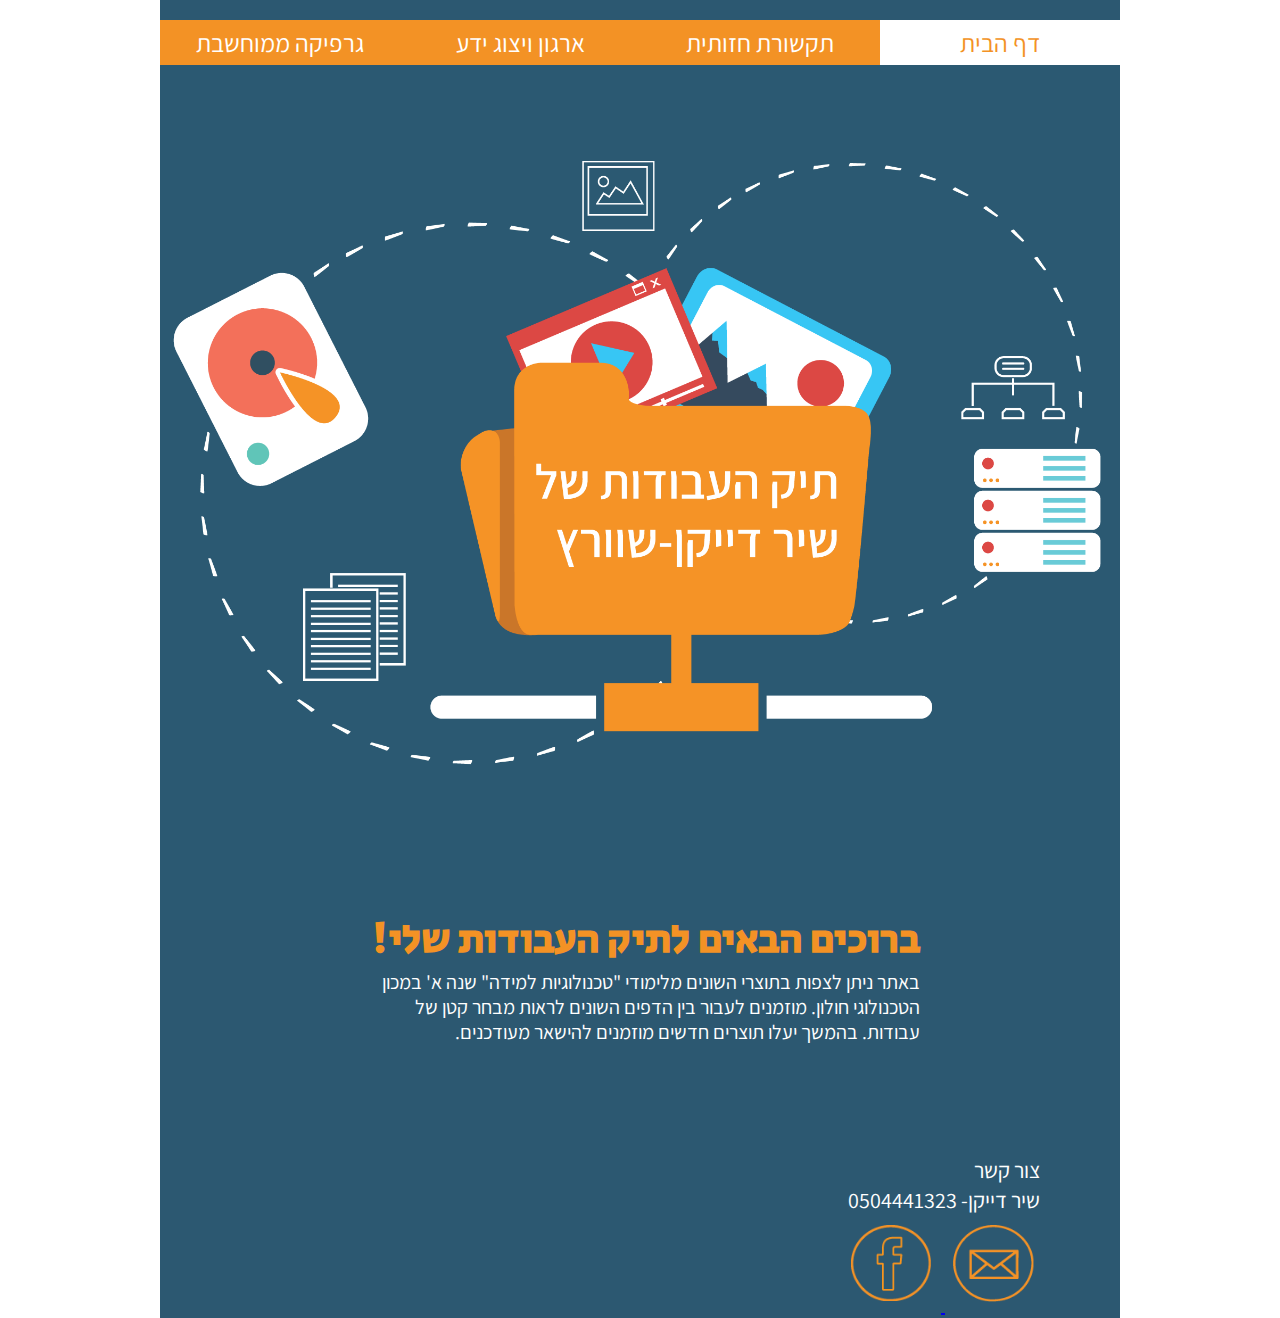
<file: MID/index.html>
﻿<!doctype html>
<html lang="">
<head>
    <meta charset="utf-8" />
    <title>-דף הבית תיק עבודות- שיר דייקן</title>
    <meta name="description" content="תיק העבודות של שיר דייקן, סטודנטית לטכנולוגיות למידה במכון הטכנולוגי חולון. עבודות ותוצרים מתוך שנה א''" />
    <meta name="keywords" content="תיק עבודות, המכון הטכנולוגי,שיר דייקן,סטודנטית, טכנולוגיות למידה, תוצרים, עבודות,תקשורת חזותית, ייצוג ידע" />
    <meta name="author" content="שיר דייקן" />
    <meta name="viewport" content="width=device-width, initial-scale=1.0, user-scalable=yes">

    <!-- CSS -->
    <link href="styles/reset.css" rel="stylesheet" />
    <link href="styles/myStyle.css" rel="stylesheet" />


    <!-- Scripts -->
    <script src="jScripts/jquery-1.12.0.min.js"></script>
    <link href="https://fonts.googleapis.com/css?family=Assistant" rel="stylesheet">
    <link href="https://fonts.googleapis.com/css?family=Secular+One|Suez+One" rel="stylesheet">

</head>
<body>
    <div id="container">
        <article>
        <nav>
            <ul>
                <li> <a class="stay" href=index.html> דף הבית </a> </li>
                <li> <a href="index - tekshoret.html"> תקשורת חזותית </a> </li>
                <li> <a href="index - yeda.html"> ארגון ויצוג ידע </a> </li>
                <li> <a href="index - grafic.html"> גרפיקה ממוחשבת </a> </li>
            </ul>
        </nav>
            
        <div class="pic">

        </div>
            <section>
                <h1>
                    ברוכים הבאים לתיק העבודות שלי!
                </h1>
                <p class="first">
                    באתר ניתן לצפות בתוצרי השונים מלימודי "טכנולוגיות למידה" שנה א'  במכון הטכנולוגי חולון. מוזמנים לעבור בין הדפים השונים לראות מבחר קטן של עבודות.
                    בהמשך יעלו תוצרים חדשים מוזמנים להישאר מעודכנים.

                </p>
            </section>
        <div class="kesher">
            צור קשר<br>
            שיר דייקן-
            0504441323
            <br />
       
            <a href="mailto:shirday8@gmail.com">

                <img class="mail" src="styles/imag/Untitled-3-01.png" />
                    </a>
            <a href="https://www.facebook.com/shir.dykan.5"target="_blank">

                <img class="face" src="styles/imag/f2-01.png" /> 
            </a>
        </div>
</article>
    </div>
</body>
</html>
</file>
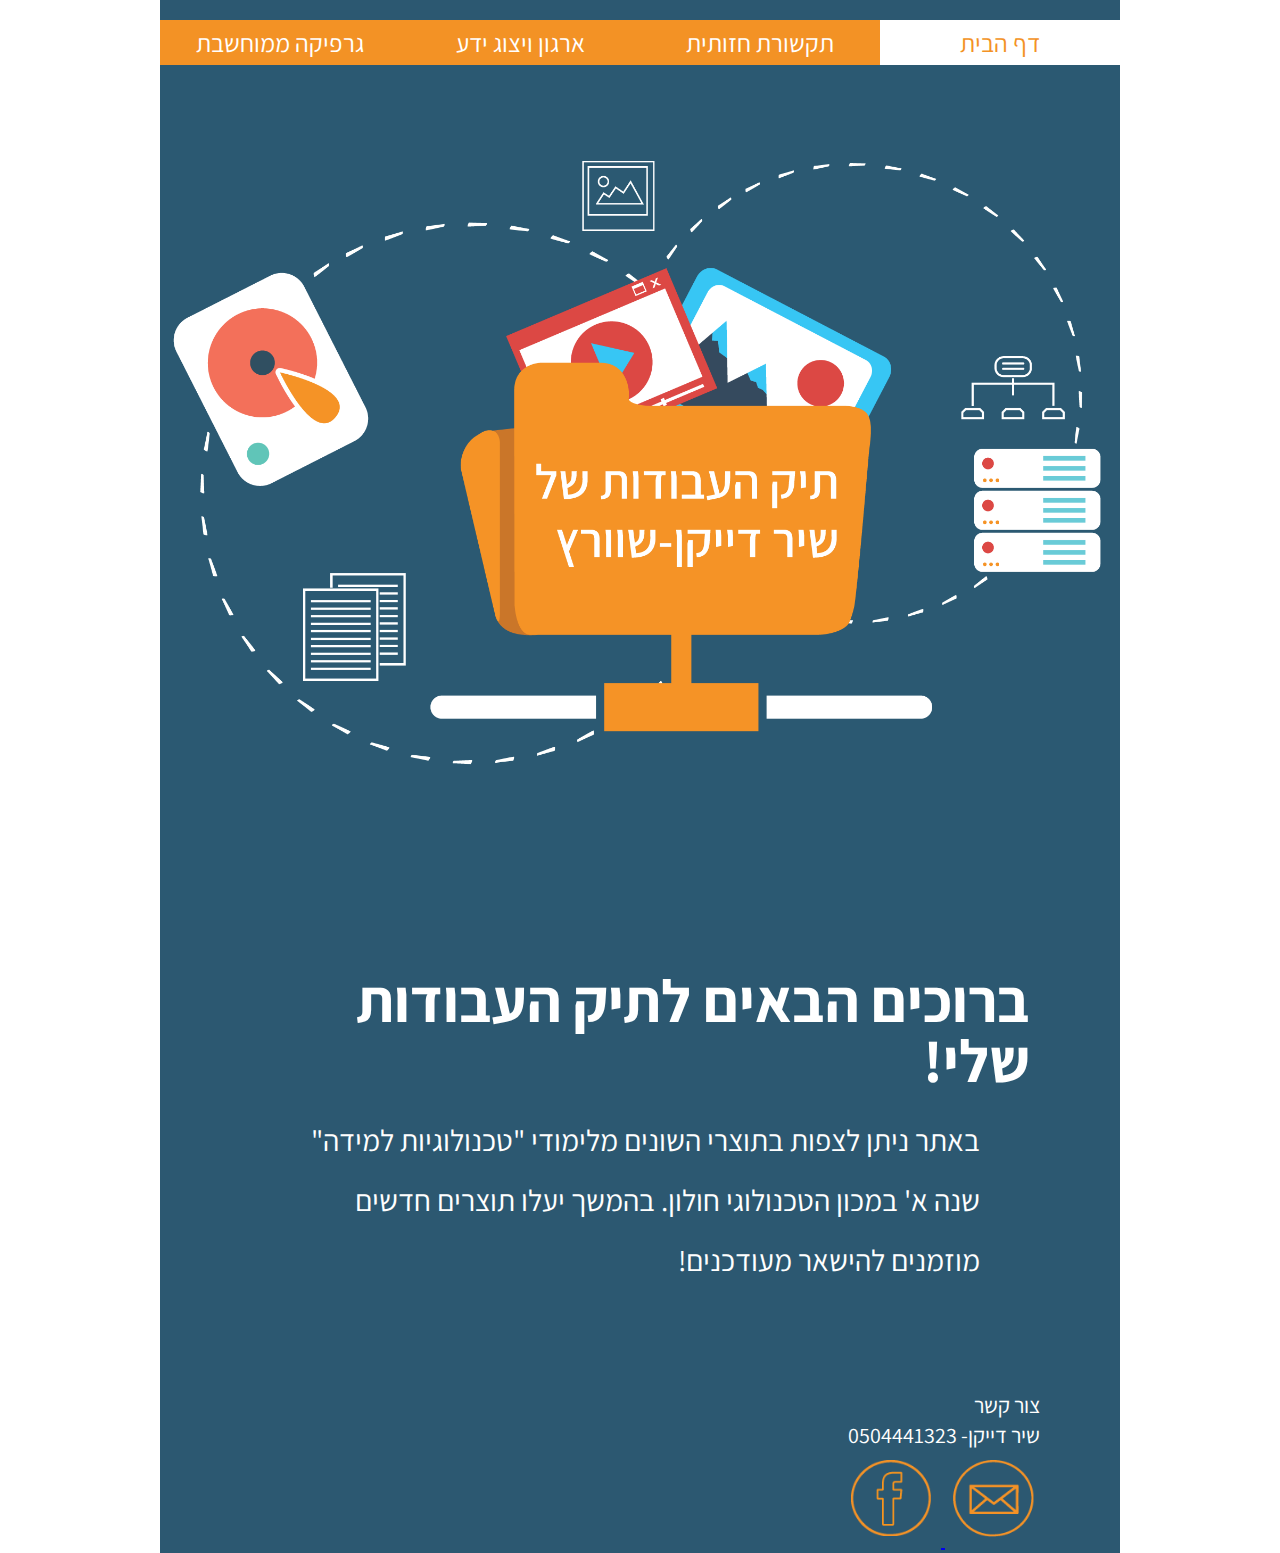
<file: פרויקט אמצע/index.html>
﻿<!doctype html>
<html lang="">
<head>
    <meta charset="utf-8" />
    <title>-דף הבית תיק עבודות- שיר דייקן</title>
    <meta name="description" content="תיק העבודות של שיר דייקן, סטודנטית לטכנולוגיות למידה במכון הטכנולוגי חולון. עבודות ותוצרים מתוך שנה א''" />
    <meta name="keywords" content="תיק עבודות, המכון הטכנולוגי,שיר דייקן,סטודנטית, טכנולוגיות למידה, תוצרים, עבודות,תקשורת חזותית, ייצוג ידע" />
    <meta name="author" content="שיר דייקן" />
    <meta name="viewport" content="width=device-width, initial-scale=1.0, user-scalable=yes">

    <!-- CSS -->
    <link href="styles/reset.css" rel="stylesheet" />
    <link href="styles/myStyle.css" rel="stylesheet" />


    <!-- Scripts -->
    <script src="jScripts/jquery-1.12.0.min.js"></script>
    <link href="https://fonts.googleapis.com/css?family=Assistant" rel="stylesheet">

</head>
<body>
    <div id="container">
        <nav>
            <ul>
                <li> <a class="stay" href=index.html> דף הבית </a> </li>
                <li> <a href="index - tekshoret.html"> תקשורת חזותית </a> </li>
                <li> <a href="index - yeda.html"> ארגון ויצוג ידע </a> </li>
                <li> <a href="index - grafic.html"> גרפיקה ממוחשבת </a> </li>
            </ul>
        </nav>
        <p class="pic">

        </p>
        
            <h1>
                ברוכים הבאים לתיק העבודות שלי!
            </h1>
        <p class="first">
            באתר ניתן לצפות בתוצרי השונים מלימודי "טכנולוגיות למידה" שנה א'  במכון הטכנולוגי חולון.
            בהמשך יעלו תוצרים חדשים מוזמנים להישאר מעודכנים!

        </p>
        <div class="kesher">
            צור קשר<br>
            שיר דייקן-
            0504441323
            <br />
       
            <a href="mailto:shirday8@gmail.com">

                <img class="mail" src="styles/imag/Untitled-3-01.png" />
                    </a>
            <a href="https://www.facebook.com/shir.dykan.5"target="_blank">

                <img class="face" src="styles/imag/f2-01.png" /> 
            </a>
        </div>

    </div>
</body>
</html>
</file>
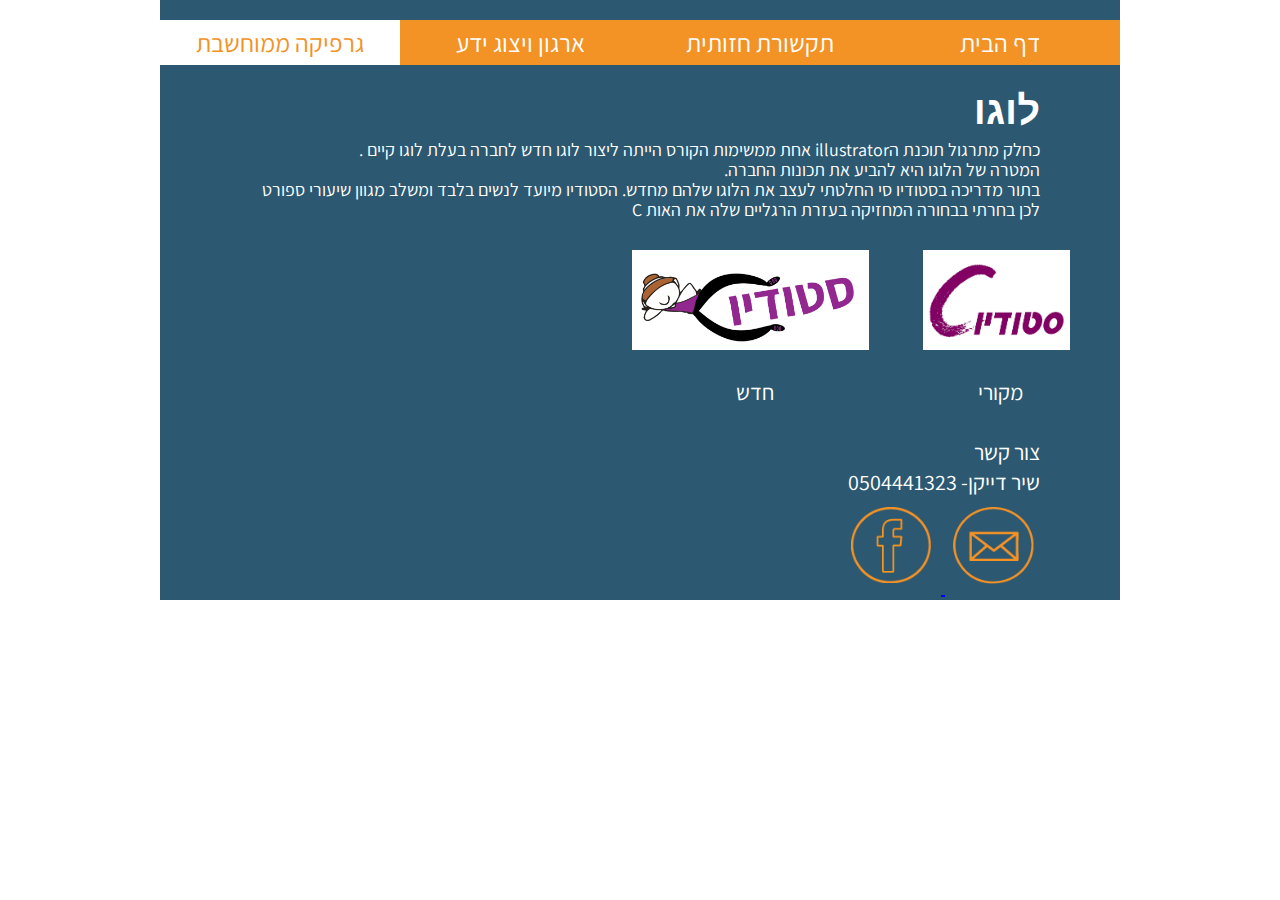
<file: MID/index - grafic.html>
﻿<!doctype html>
<html lang="">
<head>
    <meta charset="utf-8" />
    <title>-גרפיקה ממוחשבת תיק עבודות- שיר דייקן</title>
    <meta name="description" content="תיק העבודות של שיר דייקן, עמוד התוצרים של גרפיקה ממוחשבת-פרויקט סיום''" />
    <meta name="keywords" content="לוגו,סטודיו סי,פוסטר,חברה,תכונות,מקורי,חדש,סטייל,גרפיקה ממוחשבת,שיר דייקן" />
    <meta name="author" content="שיר דייקן" />
    <meta name="viewport" content="width=device-width, initial-scale=1.0, user-scalable=yes">

    <!-- CSS -->
    <link href="styles/reset.css" rel="stylesheet" />
    <link href="styles/myStyle.css" rel="stylesheet" />


    <!-- Scripts -->
    <script src="jScripts/jquery-1.12.0.min.js"></script>
    <link href="https://fonts.googleapis.com/css?family=Assistant" rel="stylesheet">

</head>
<body>
    <div id="container">
        <article>
            <nav>
                <ul>
                    <li> <a href=index.html> דף הבית </a> </li>
                    <li> <a href="index - tekshoret.html"> תקשורת חזותית </a> </li>
                    <li> <a href="index - yeda.html"> ארגון ויצוג ידע </a> </li>
                    <li> <a class="stay" href="index - grafic.html"> גרפיקה ממוחשבת </a> </li>
                </ul>
            </nav>

            <h2> לוגו</h2>
            <section>
                כחלק מתרגול תוכנת הillustrator אחת ממשימות הקורס הייתה ליצור לוגו חדש לחברה בעלת לוגו קיים .<br />
                המטרה של הלוגו היא להביע את תכונות החברה.<br />
                בתור מדריכה בסטודיו סי החלטתי לעצב את הלוגו שלהם מחדש.
                הסטודיו מיועד לנשים בלבד ומשלב מגוון שיעורי ספורט לכן בחרתי בבחורה המחזיקה בעזרת הרגליים שלה את האות C
            </section>
            <div id="logo">

                <img class="old" src="styles/imag/studioC_logo1.jpg" />


                <a href="styles/imag/LOGO C.png" target="_blank">
                    <img class="c" src="styles/imag/LOGO C.png" />
                </a>
                <p class="logo">
                    מקורי
                    חדש
                </p>

            </div>





            <p class="kesher">
                צור קשר<br>
                שיר דייקן-
                0504441323
                <br />

                <a href="mailto:shirday8@gmail.com">

                    <img class="mail" src="styles/imag/Untitled-3-01.png" />
                </a>
                <a href="https://www.facebook.com/shir.dykan.5">

                    <img class="face" src="styles/imag/f2-01.png" />
                </a>
            </p>
        </article>
    </div>
</body>
</html>
</file>
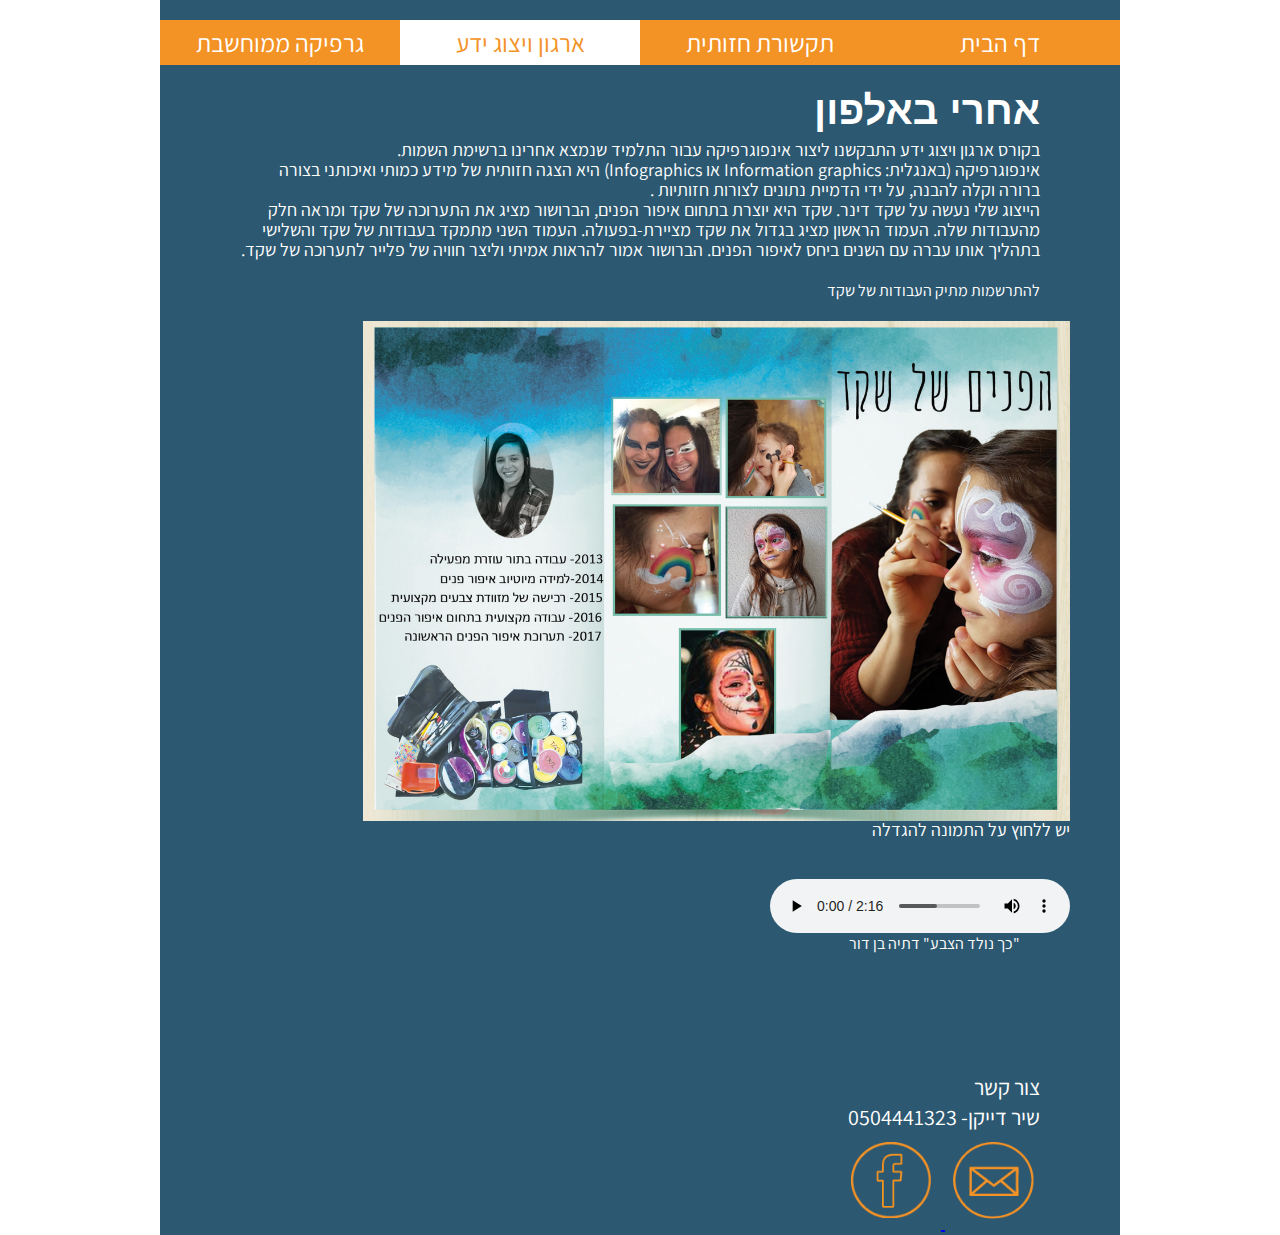
<file: MID/index - yeda.html>
﻿<!doctype html>
<html lang="">
<head>
    <meta charset="utf-8" />
    <title>-ייצוג וארגון ידע תיק עבודות- שיר דייקן</title>
    <meta name="description" content="תיק העבודות של שיר דייקן, סטודנטית לטכנולוגיות למידה במכון הטכנולוגי חולון. עבודות ותוצרים מתוך שנה א''" />
    <meta name="keywords" content="תיק עבודות, שקד, אינפוגרפיקה, אחרי באלפון,ייצוג, ארגון,איפור פנים,יוצרת,פלייר, ברושור" />
    <meta name="author" content="שיר דייקן" />
    <meta name="viewport" content="width=device-width, initial-scale=1.0, user-scalable=yes">

    <!-- CSS -->
    <link href="styles/reset.css" rel="stylesheet" />
    <link href="styles/myStyle.css" rel="stylesheet" />


    <!-- Scripts -->
    <script src="jScripts/jquery-1.12.0.min.js"></script>
    <link href="https://fonts.googleapis.com/css?family=Assistant" rel="stylesheet">

</head>
<body>
    <div id="container">
        <article>
            <nav>
                <ul>
                    <li> <a href=index.html> דף הבית </a> </li>
                    <li> <a href="index - tekshoret.html"> תקשורת חזותית </a> </li>
                    <li> <a class="stay" href="index - yeda.html"> ארגון ויצוג ידע </a> </li>
                    <li> <a href="index - grafic.html"> גרפיקה ממוחשבת </a> </li>
                </ul>
            </nav>
            <h2> אחרי באלפון</h2>
            <section>
                בקורס ארגון ויצוג ידע התבקשנו ליצור אינפוגרפיקה עבור התלמיד שנמצא אחרינו ברשימת השמות.<br />
                אינפוגרפיקה (באנגלית: Information graphics או Infographics) היא הצגה חזותית של מידע כמותי ואיכותני בצורה ברורה וקלה להבנה, על ידי הדמיית נתונים לצורות חזותיות .<br />
                הייצוג שלי נעשה על שקד דינר.
                שקד היא יוצרת בתחום איפור הפנים,
                הברושור מציג את התערוכה של שקד ומראה חלק מהעבודות שלה. העמוד הראשון מציג בגדול את שקד מציירת-בפעולה.
                העמוד השני מתמקד בעבודות של שקד והשלישי בתהליך אותו עברה עם השנים ביחס לאיפור הפנים.
                הברושור אמור להראות אמיתי וליצר חוויה של פלייר לתערוכה של שקד.
                <aside class="tik">
                    <a href="https://shaked-dinar.github.io/WebDevelopmentCourse6/tamplate_midProject/index.html" target="_blank"> להתרשמות מתיק העבודות של שקד</a>
                </aside>

            </section>

            <div class="shaked1">
                <a href="styles/imag/shaked.jpg" target="_blank">
                    <img class="shaked" src="styles/imag/shaked.jpg" />
                </a>
                יש ללחוץ על התמונה להגדלה
            </div>

            <div class="audio">
                <audio controls="controls">
                    <source src="audio/colors.mp3" type="audio/mpeg" />
                </audio>
                <p class="big">
                    "כך נולד הצבע"
                    דתיה בן דור
                </p>
            </div>

            <div class="kesher">
                צור קשר<br>
                שיר דייקן-
                0504441323
                <br />

                <a href="mailto:shirday8@gmail.com">

                    <img class="mail" src="styles/imag/Untitled-3-01.png" />
                </a>
                <a href="https://www.facebook.com/shir.dykan.5">

                    <img class="face" src="styles/imag/f2-01.png" />
                </a>
            </div>
        </article>
    </div>
</body>
</html>
</file>
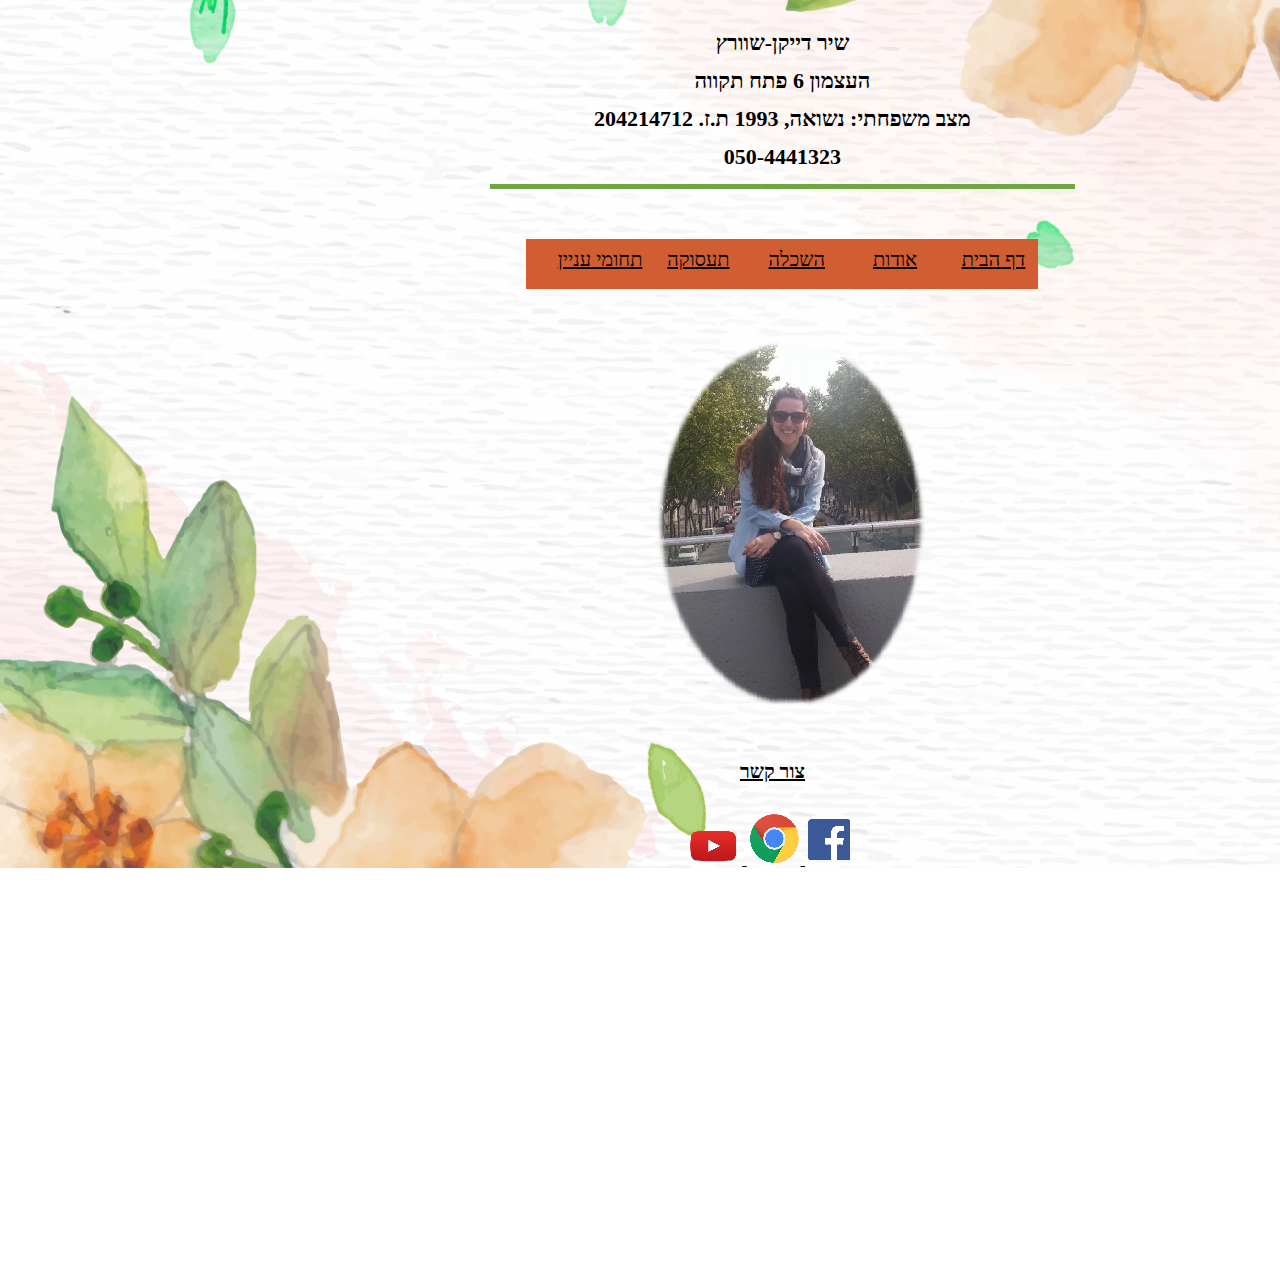
<file: profile/index1.html>
﻿<!doctype html>
<html lang="">
<head>
    <meta charset="utf-8" />
    <title>פרופיל שיר דייקן</title>
    <meta name="description" content="" />
    <meta name="keywords" content="" />
    <meta name="author" content="" />
    <meta name="viewport" content="width=device-width, initial-scale=1.0, user-scalable=yes">

    <!-- CSS -->
    <link href="styles/reset.css" rel="stylesheet" />
    <link href="styles/myStyle.css" rel="stylesheet" />


    <!-- Scripts -->
    <script src="jScripts/jquery-1.12.0.min.js"></script>

</head>
<body>
    <div id="mydiv">
        <div id="bac">
            <div id="container">


                <header>
                    <br />
                    <br />
                    <h1>שיר דייקן-שוורץ</h1><br />
                    <h1> העצמון 6 פתח תקווה</h1><br />
                    <h1> מצב משפחתי: נשואה, 1993 ת.ז. 204214712</h1><br />
                    <h1> 050-4441323</h1><br />
                </header>
                <h4></h4>
              
                    <nav>
                        <ul>
                            <li> <a href="index1.html"> דף הבית </a> </li>
                            <li> <a href="אודות.html"> אודות </a> </li>
                            <li> <a href="השכלה.html"> השכלה </a> </li>
                            <li> <a href="תעסוקה.html"> תעסוקה </a> </li>
                            <li> <a href="תחומי עניין.html"> תחומי עניין </a> </li>
                        </ul>
                    </nav>
                    <section />
                <div id="propic">
                    <img src="pic/propic.png" />
                </div>
                    <h3>
                        צור קשר
                    </h3>
                    <div id="pic">
                        <p2>

                            <a href="https://www.facebook.com/shir.dykan.5?ref=bookmarks">
                                <img id="img1" src="jScripts/fb_icon_325x325.png" />
                            </a>


                            <a href="https://plus.google.com/u/0/116426433875196624988">
                                <img id="img2" src="jScripts/image/Google_Chrome_for_Android-_Android_5.0_Logo.png" />
                            </a>
                            <a href="https://www.youtube.com/channel/UCChAsDYmZk6y4guQtkJJ-Sg">
                                <img id="img3" src="jScripts/image/unnamed.png" />
                            </a>

                        </p2>
                    </div>
                    <section />


</div>
        </div>
    </div>
</body>
</html>
</file>
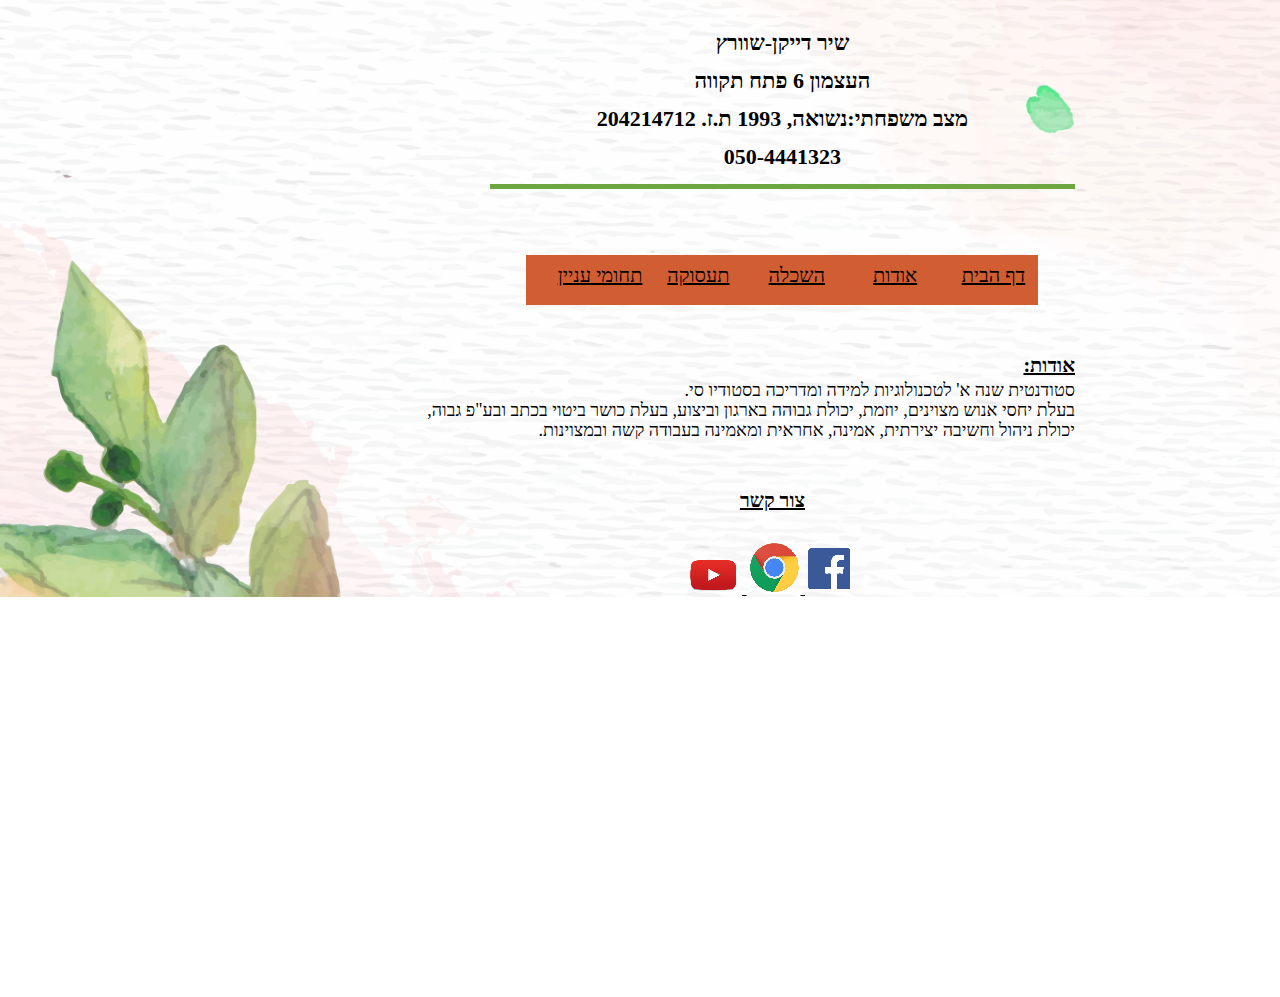
<file: profile/אודות.html>
﻿<!doctype html>
<html lang="">
<head>
    <meta charset="utf-8" />
    <title>אודות</title>
    <meta name="description" content="" />
    <meta name="keywords" content="" />
    <meta name="author" content="" />
    <meta name="viewport" content="width=device-width, initial-scale=1.0, user-scalable=yes">

    <!-- CSS -->
    <link href="styles/reset.css" rel="stylesheet" />
    <link href="styles/myStyle.css" rel="stylesheet" />


    <!-- Scripts -->
    <script src="jScripts/jquery-1.12.0.min.js"></script>

</head>
<body>
    <div id="mydiv">
        <div id="bac">
            <div id="container">


                <header>
                    <br />
                    <br />
                    <h1>שיר דייקן-שוורץ</h1><br />
                    <h1> העצמון 6 פתח תקווה</h1><br />
                    <h1> מצב משפחתי:נשואה, 1993 ת.ז. 204214712</h1><br />
                    <h1> 050-4441323</h1><br />
                </header>
                <h4></h4>
                <section>
                    <br />
                    <nav>
                        <ul>
                            <li> <a href="index1.html"> דף הבית </a> </li>
                            <li> <a href="אודות.html"> אודות </a> </li>
                            <li> <a href="השכלה.html"> השכלה </a> </li>
                            <li> <a href="תעסוקה.html"> תעסוקה </a> </li>
                            <li> <a href="תחומי עניין.html"> תחומי עניין </a> </li>
                        </ul>
                    </nav>
                    <h2>אודות:</h2>

                    <p>
                        סטודנטית שנה א' לטכנולוגיות למידה ומדריכה בסטודיו סי.<br />
                        בעלת יחסי אנוש מצוינים, יוזמת, יכולת גבוהה בארגון וביצוע, בעלת כושר ביטוי בכתב ובע"פ
                        גבוה,<br />
                         יכולת ניהול וחשיבה יצירתית, אמינה, אחראית ומאמינה בעבודה קשה ובמצוינות.
                    </p>
                </section>
               
                                <h3>
                    צור קשר
                </h3>
                <div id="pic">
                <p2>
                  
                    <a href="https://www.facebook.com/shir.dykan.5?ref=bookmarks">
                        <img id="img1" src="jScripts/fb_icon_325x325.png" />
                    </a>


                    <a href="https://plus.google.com/u/0/116426433875196624988">
                        <img id="img2" src="jScripts/image/Google_Chrome_for_Android-_Android_5.0_Logo.png" />
                    </a>
                    <a href="https://www.youtube.com/channel/UCChAsDYmZk6y4guQtkJJ-Sg">
                        <img id="img3" src="jScripts/image/unnamed.png" />
                    </a>
                   
                </p2>
                </div>
                <section />


            </div>
        </div>
    </div>
</body>
</html>
</file>
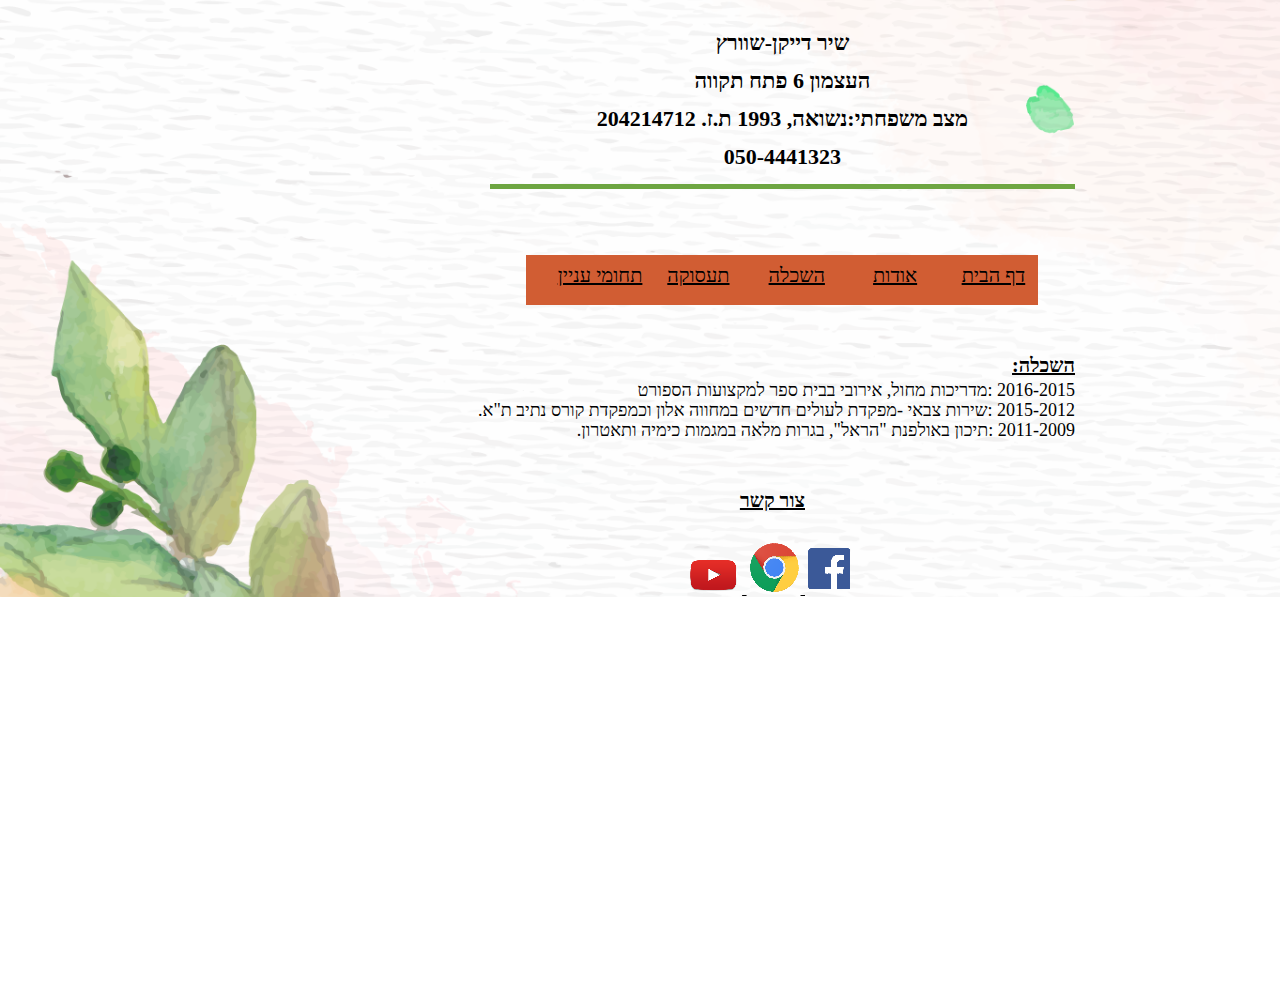
<file: profile/השכלה.html>
﻿<!doctype html>
<html lang="">
<head>
    <meta charset="utf-8" />
    <title>השכלה</title>
    <meta name="description" content="" />
    <meta name="keywords" content="" />
    <meta name="author" content="" />
    <meta name="viewport" content="width=device-width, initial-scale=1.0, user-scalable=yes">

    <!-- CSS -->
    <link href="styles/reset.css" rel="stylesheet" />
    <link href="styles/myStyle.css" rel="stylesheet" />


    <!-- Scripts -->
    <script src="jScripts/jquery-1.12.0.min.js"></script>

</head>
<body>
    <div id="mydiv">
        <div id="bac">
            <div id="container">


                <header>
                    <br />
                    <br />
                    <h1>שיר דייקן-שוורץ</h1><br />
                    <h1> העצמון 6 פתח תקווה</h1><br />
                    <h1> מצב משפחתי:נשואה, 1993 ת.ז. 204214712</h1><br />
                    <h1> 050-4441323</h1><br />
                </header>
                <h4></h4>
                <section>
                    <br />
                    <nav>
                        <ul>
                            <li> <a href="index1.html"> דף הבית </a> </li>
                            <li> <a href="אודות.html"> אודות </a> </li>
                            <li> <a href="השכלה.html"> השכלה </a> </li>
                            <li> <a href="תעסוקה.html"> תעסוקה </a> </li>
                            <li> <a href="תחומי עניין.html"> תחומי עניין </a> </li>
                        </ul>
                    </nav>
                    <h2>השכלה:</h2>

                    <p>
                        2016-2015 :מדריכות מחול, אירובי בבית ספר למקצועות הספורט
                        <br />

                          2015-2012 :שירות צבאי -מפקדת לעולים חדשים במחווה אלון וכמפקדת קורס נתיב ת"א.
                        <br />
                      
                       2011-2009 :תיכון באולפנת "הראל", בגרות מלאה במגמות כימיה ותאטרון.
                        
                       

                    </p>
                </section>
                <h3>
                    צור קשר
                </h3>
                <div id="pic">
                <p2>
                  
                    <a href="https://www.facebook.com/shir.dykan.5?ref=bookmarks">
                        <img id="img1" src="jScripts/fb_icon_325x325.png" />
                    </a>


                    <a href="https://plus.google.com/u/0/116426433875196624988">
                        <img id="img2" src="jScripts/image/Google_Chrome_for_Android-_Android_5.0_Logo.png" />
                    </a>
                    <a href="https://www.youtube.com/channel/UCChAsDYmZk6y4guQtkJJ-Sg">
                        <img id="img3" src="jScripts/image/unnamed.png" />
                    </a>
                   
                </p2>
                </div>
                <section />


            </div>
        </div>
    </div>
</body>
</html>
</file>
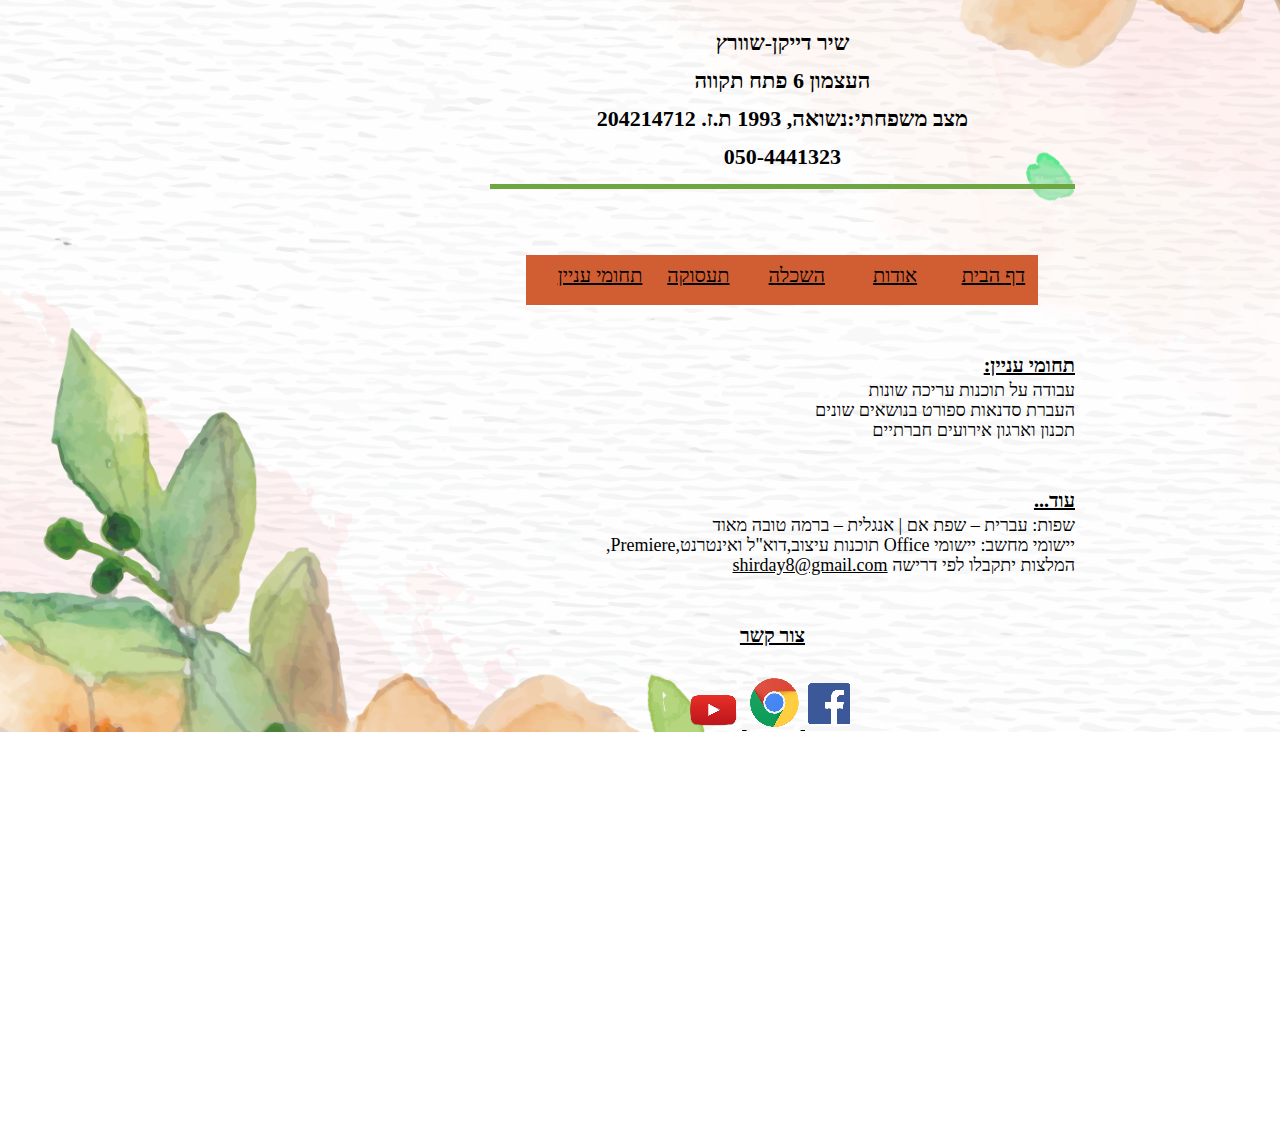
<file: profile/תחומי עניין.html>
﻿<!doctype html>
<html lang="">
<head>
    <meta charset="utf-8" />
    <title>תחומי עניין</title>
    <meta name="description" content="" />
    <meta name="keywords" content="" />
    <meta name="author" content="" />
    <meta name="viewport" content="width=device-width, initial-scale=1.0, user-scalable=yes">

    <!-- CSS -->
    <link href="styles/reset.css" rel="stylesheet" />
    <link href="styles/myStyle.css" rel="stylesheet" />


    <!-- Scripts -->
    <script src="jScripts/jquery-1.12.0.min.js"></script>

</head>
<body>
    <div id="mydiv">
        <div id="bac">
            <div id="container">


                <header>
                    <br />
                    <br />
                    <h1>שיר דייקן-שוורץ</h1><br />
                    <h1> העצמון 6 פתח תקווה</h1><br />
                    <h1> מצב משפחתי:נשואה, 1993 ת.ז. 204214712</h1><br />
                    <h1> 050-4441323</h1><br />
                </header>
                <h4></h4>
                <section>
                    <br />
                    <nav>
                        <ul>
                            <li> <a href="index1.html"> דף הבית </a> </li>
                            <li> <a href="אודות.html"> אודות </a> </li>
                            <li> <a href="השכלה.html"> השכלה </a> </li>
                            <li> <a href="תעסוקה.html"> תעסוקה </a> </li>
                            <li> <a href="תחומי עניין.html"> תחומי עניין </a> </li>
                        </ul>
                    </nav>
                    <h2>תחומי עניין:</h2>

                    
                    <p>
                        עבודה על תוכנות עריכה שונות <br />
                        העברת סדנאות ספורט בנושאים שונים<br />
                        תכנון וארגון אירועים חברתיים<br />
                        <p/>
                    <h2> עוד...</h2>
                    <p>
                        
                             שפות: עברית – שפת אם | אנגלית – ברמה טובה מאוד<br />
                             יישומי מחשב: יישומי Office תוכנות עיצוב,דוא"ל ואינטרנט,Premiere, <br />
                           
                                המלצות יתקבלו לפי דרישה

                                <a href="https://mail.google.com/mail/u/0/#inbox">
                                    shirday8@gmail.com</a>

                    </p>


                    
                </section>
                <h3>
                    צור קשר
                </h3>
                <div id="pic">
                <p2>
                  
                    <a href="https://www.facebook.com/shir.dykan.5?ref=bookmarks">
                        <img id="img1" src="jScripts/fb_icon_325x325.png" />
                    </a>


                    <a href="https://plus.google.com/u/0/116426433875196624988">
                        <img id="img2" src="jScripts/image/Google_Chrome_for_Android-_Android_5.0_Logo.png" />
                    </a>
                    <a href="https://www.youtube.com/channel/UCChAsDYmZk6y4guQtkJJ-Sg">
                        <img id="img3" src="jScripts/image/unnamed.png" />
                    </a>
                   
                </p2>
                </div>
                <section />


            </div>
        </div>
    </div>
</body>
</html>
</file>
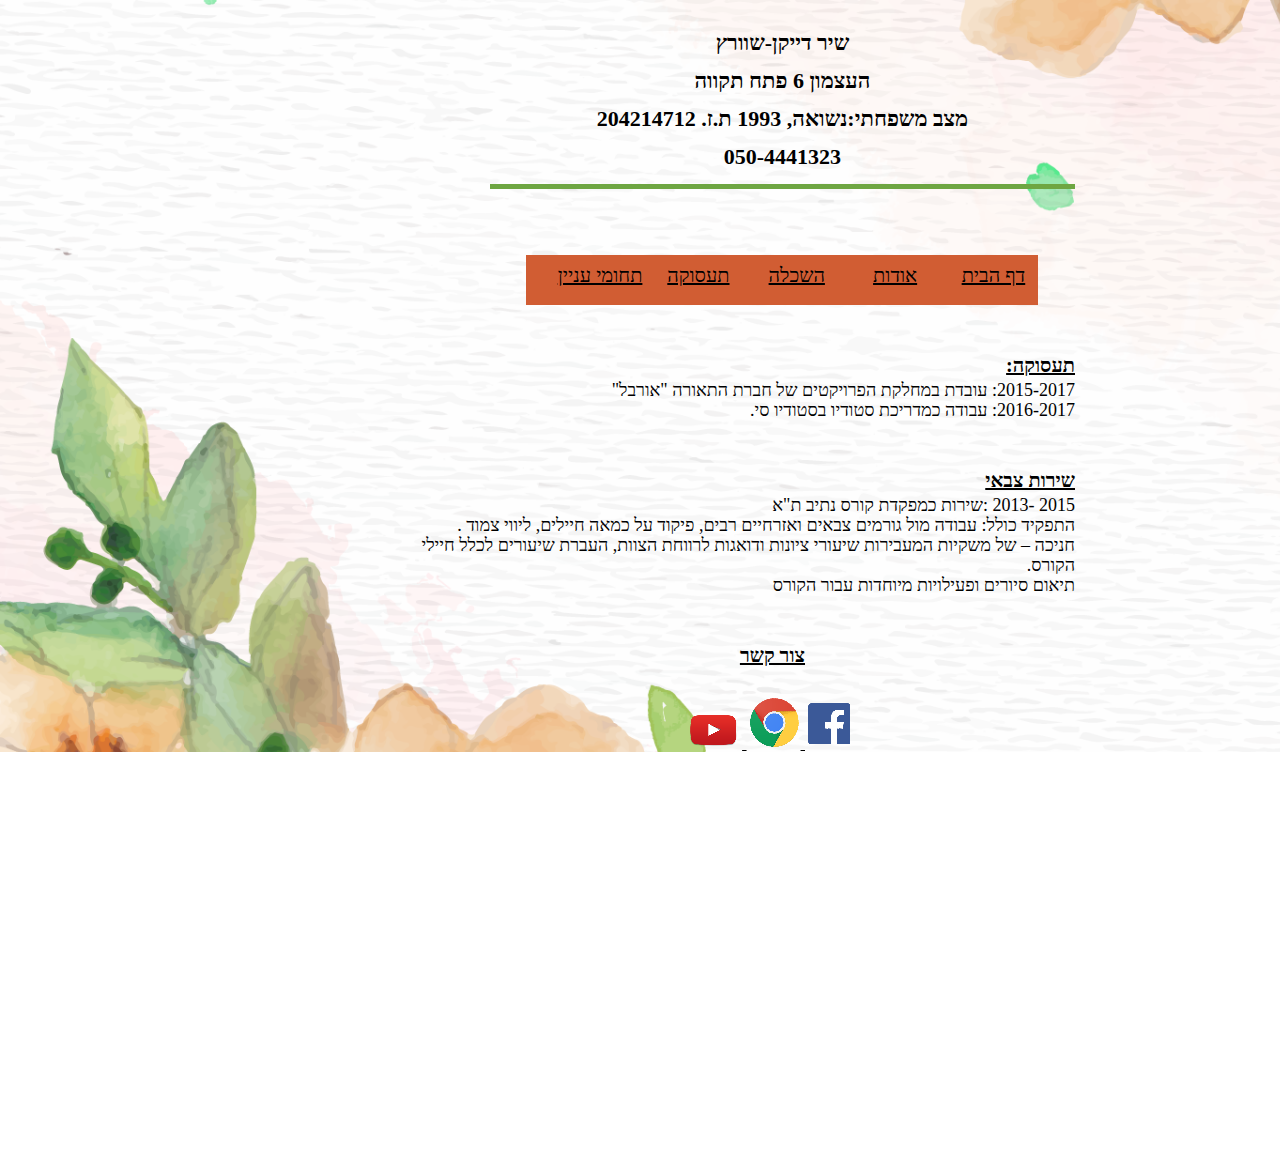
<file: profile/תעסוקה.html>
﻿<!doctype html>
<html lang="">
<head>
    <meta charset="utf-8" />
    <title>תעסוקה</title>
    <meta name="description" content="" />
    <meta name="keywords" content="" />
    <meta name="author" content="" />
    <meta name="viewport" content="width=device-width, initial-scale=1.0, user-scalable=yes">

    <!-- CSS -->
    <link href="styles/reset.css" rel="stylesheet" />
    <link href="styles/myStyle.css" rel="stylesheet" />


    <!-- Scripts -->
    <script src="jScripts/jquery-1.12.0.min.js"></script>

</head>
<body>
    <div id="mydiv">
        <div id="bac">
            <div id="container">


                <header>
                    <br />
                    <br />
                    <h1>שיר דייקן-שוורץ</h1><br />
                    <h1> העצמון 6 פתח תקווה</h1><br />
                    <h1> מצב משפחתי:נשואה, 1993 ת.ז. 204214712</h1><br />
                    <h1> 050-4441323</h1><br />
                </header>
                <h4></h4>
                <section>
                    <br />
                    <nav>
                        <ul>
                            <li> <a href="index1.html"> דף הבית </a> </li>
                            <li> <a href="אודות.html"> אודות </a> </li>
                            <li> <a href="השכלה.html"> השכלה </a> </li>
                            <li> <a href="תעסוקה.html"> תעסוקה </a> </li>
                            <li> <a href="תחומי עניין.html"> תחומי עניין </a> </li>
                        </ul>
                    </nav>
                    <h2>תעסוקה:</h2>

                    <p>

                     2015-2017: עובדת במחלקת הפרויקטים של חברת התאורה "אורבל"
                        <br />

                        2016-2017: עבודה כמדריכת סטודיו בסטודיו סי.
                        <br />

                    </p>
                    <h2> שירות צבאי</h2>
                    <p>
                        2015 -2013 :שירות כמפקדת קורס נתיב ת"א <br />
                        התפקיד כולל:
                        עבודה מול גורמים צבאים ואזרחיים רבים,
                        פיקוד על כמאה חיילים,
                        ליווי צמוד .<br />
                        חניכה – של משקיות המעבירות שיעורי ציונות ודואגות לרווחת הצוות,
                        העברת שיעורים לכלל חיילי הקורס.<br />
                        תיאום סיורים ופעילויות מיוחדות עבור הקורס<br />
                    </p>


                    
                </section>
                <h3>
                    צור קשר
                </h3>
                <div id="pic">
                <p2>
                  
                    <a href="https://www.facebook.com/shir.dykan.5?ref=bookmarks">
                        <img id="img1" src="jScripts/fb_icon_325x325.png" />
                    </a>


                    <a href="https://plus.google.com/u/0/116426433875196624988">
                        <img id="img2" src="jScripts/image/Google_Chrome_for_Android-_Android_5.0_Logo.png" />
                    </a>
                    <a href="https://www.youtube.com/channel/UCChAsDYmZk6y4guQtkJJ-Sg">
                        <img id="img3" src="jScripts/image/unnamed.png" />
                    </a>
                   
                </p2>
                </div>
                <section />


            </div>
        </div>
    </div>
</body>
</html>
</file>
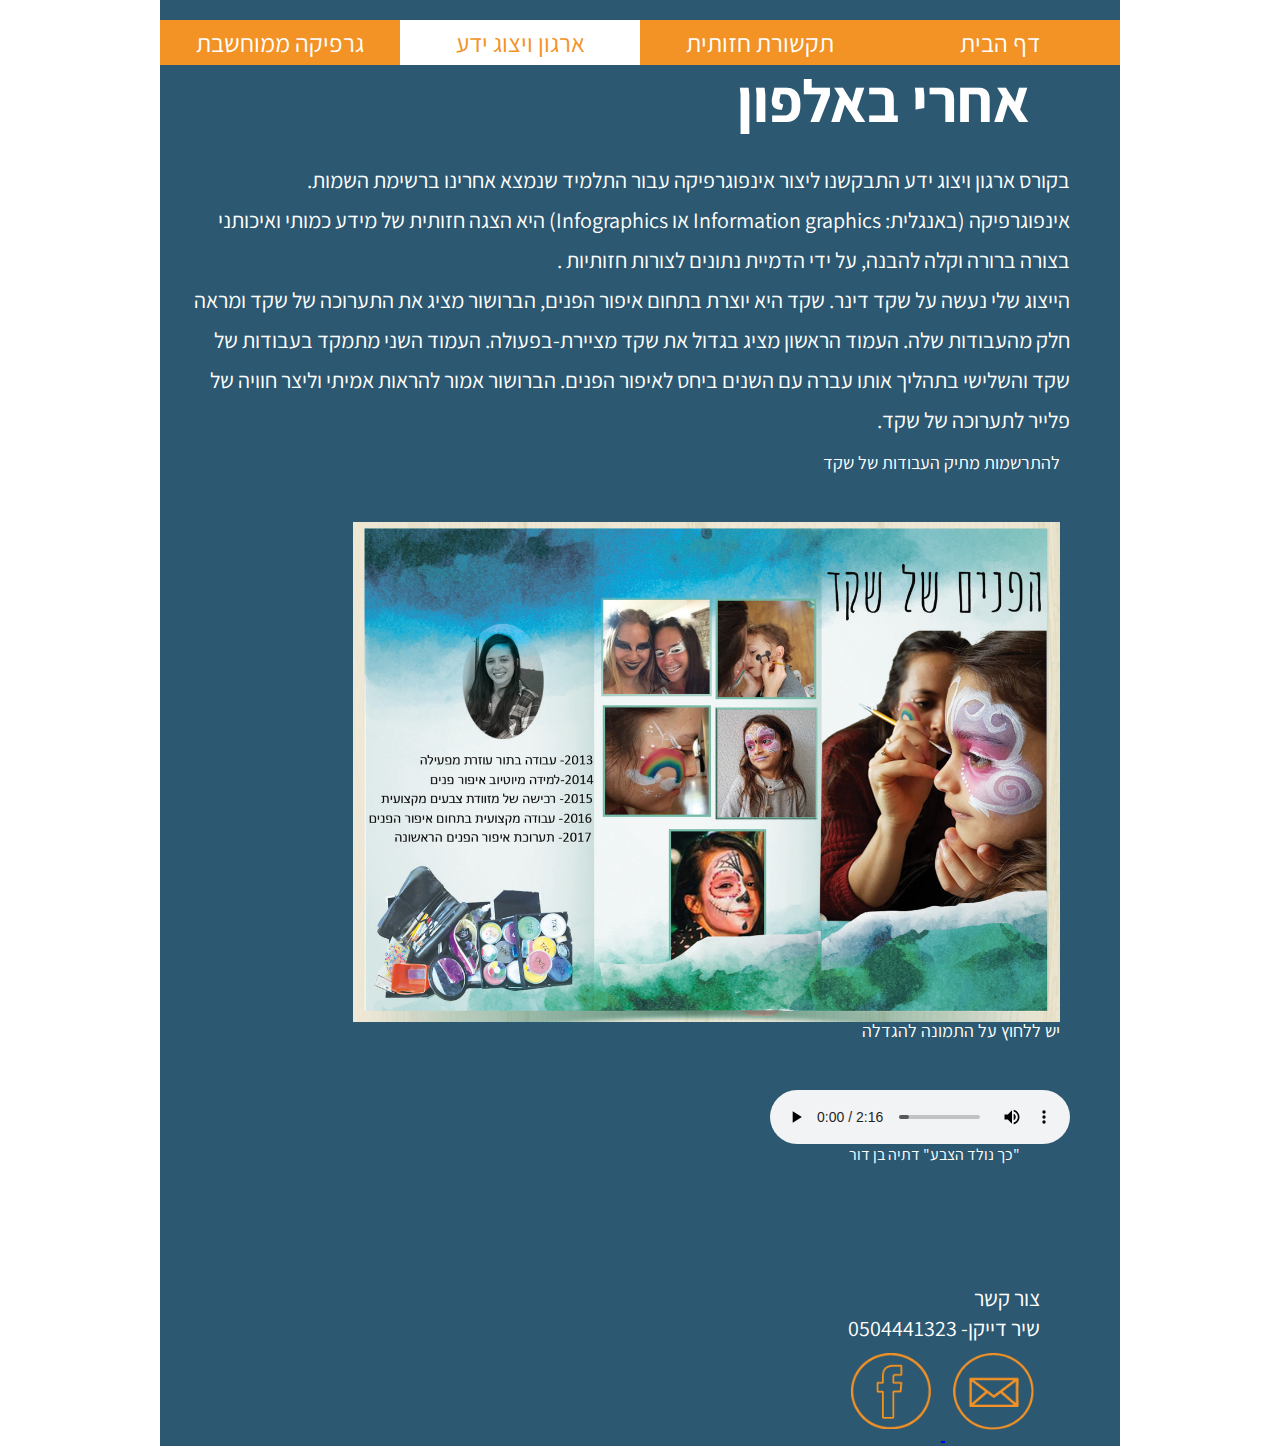
<file: פרויקט אמצע/index - yeda.html>
﻿<!doctype html>
<html lang="">
<head>
    <meta charset="utf-8" />
    <title>-ייצוג וארגון ידע תיק עבודות- שיר דייקן</title>
    <meta name="description" content="תיק העבודות של שיר דייקן, סטודנטית לטכנולוגיות למידה במכון הטכנולוגי חולון. עבודות ותוצרים מתוך שנה א''" />
    <meta name="keywords" content="תיק עבודות, שקד, אינפוגרפיקה, אחרי באלפון,ייצוג, ארגון,איפור פנים,יוצרת,פלייר, ברושור" />
    <meta name="author" content="שיר דייקן" />
    <meta name="viewport" content="width=device-width, initial-scale=1.0, user-scalable=yes">

    <!-- CSS -->
    <link href="styles/reset.css" rel="stylesheet" />
    <link href="styles/myStyle.css" rel="stylesheet" />


    <!-- Scripts -->
    <script src="jScripts/jquery-1.12.0.min.js"></script>
    <link href="https://fonts.googleapis.com/css?family=Assistant" rel="stylesheet">

</head>
<body>
    <div id="container">
        <nav>
            <ul>
                <li> <a href=index.html> דף הבית </a> </li>
                <li > <a href="index - tekshoret.html"> תקשורת חזותית </a> </li>
                <li> <a class="stay" href="index - yeda.html"> ארגון ויצוג ידע </a> </li>
                <li> <a href="index - grafic.html"> גרפיקה ממוחשבת </a> </li>
            </ul>
        </nav>
        <h1> אחרי באלפון</h1>
        <p class="yeda">
                      בקורס ארגון ויצוג ידע התבקשנו ליצור אינפוגרפיקה עבור התלמיד שנמצא אחרינו ברשימת השמות.<br />
            אינפוגרפיקה (באנגלית: Information graphics או Infographics) היא הצגה חזותית של מידע כמותי ואיכותני בצורה ברורה וקלה להבנה, על ידי הדמיית נתונים לצורות חזותיות .<br />
            הייצוג שלי נעשה על שקד דינר. 
            שקד היא יוצרת בתחום איפור הפנים, 
            הברושור מציג את התערוכה של שקד ומראה חלק מהעבודות שלה. העמוד הראשון מציג בגדול את שקד מציירת-בפעולה. 
      העמוד השני מתמקד בעבודות של שקד והשלישי בתהליך אותו עברה עם השנים ביחס לאיפור הפנים.
            הברושור אמור להראות אמיתי וליצר חוויה של פלייר לתערוכה של שקד.
            <aside class="tik">
                <a href="https://shaked-dinar.github.io/WebDevelopmentCourse6/tamplate_midProject/index.html"target="_blank"> להתרשמות מתיק העבודות של שקד</a>
            </aside>

        </p>
        
        <div class="shaked1">
            <a href="styles/imag/shaked.jpg"target="_blank">
             <img class="shaked" src="styles/imag/shaked.jpg" /></a>
            יש ללחוץ על התמונה להגדלה
        </div>
        
        <div class="audio">
            <audio controls="controls">
                <source src="audio/colors.mp3" type="audio/mpeg" />
            </audio>
            <p class="big">
                "כך נולד הצבע"
                דתיה בן דור
            </p>
                    </div>   
       
        <div class="kesher">
            צור קשר<br>
            שיר דייקן-
            0504441323
            <br />
       
            <a href="mailto:shirday8@gmail.com">

                <img class="mail" src="styles/imag/Untitled-3-01.png" />
                    </a>
            <a href="https://www.facebook.com/shir.dykan.5">

                <img class="face" src="styles/imag/f2-01.png" /> 
            </a>
        </div>

    </div>
</body>
</html>
</file>
<file: MID/styles/myStyle.css>
body {
    direction: rtl;
    font-family: 'Assistant', sans-serif;
    color: white;
    font-size: 22px;
}

#container {
    width: 960px;
    margin: 0 auto;
    background-color: #2C5871;
    color: white;
}

nav {
   
    padding-bottom: 0px;
    padding-top:20px;
}

li {
    color: white;
}

ul {
    list-style: none;
}

nav ul li a {
    font-size: 25px;
    display: inline-block;
    float: right;
    padding: 10px;
    text-align:center;
    width: 220px;
   
    color: white;
    background-color: #F39225;
    text-align: center;
    text-decoration: none;
}

    nav ul li a:hover {
        background-color: white;
        color: #F39225;
    }




.pic {
    background-image: url('imag/BACK.png');
    padding-top: 300px;
    height: 600PX;
    background-size: 1000PX;
    background-repeat: no-repeat;
    background-position: center;
}

h1 {
    font-family: 'Secular One', sans-serif;
    font-size: 40px;
    padding-left: 120px;
    padding-right: 120px;
    padding-bottom: 20px;
    padding-top:0px;
    color:#F39225;
}

.first {
    font-size: 20px;
    line-height: 25px;
    padding-left: 120px;
    padding-right: 120px;
    padding-bottom: 100px;
   
}

.kesher {
    padding-right: 80px;
    padding-left: 80px;
  line-height: 30px;
}


.mail {
   
   
    width: 95px;
    display:inline;
    
}

    .mail:hover {
        width: 95px;
        background-image: url('imag/mail02-01.png');
        background-repeat: no-repeat;
        background-size: 95px;
    }

.face {
    
    width: 80px;
     display:inline;
     padding:10px;
}


    .face:hover {
        width: 80px;
        padding-left: 1px;
        padding-top: 1px;
        background-image: url('imag/face2.png');
        background-repeat: no-repeat;
        background-size: 80px;
    }

  

  .stay{
      background-color: white;
        color: #F39225;

  }
  .yeda{
      padding-top:10px;
      padding-right:50px;
      padding-left:30px;
      padding-bottom:10px;
      line-height:40px;
  }
  .shaked{
      height:500px;
      padding-right:0px;
      display:block;
      padding-top:10px;
       -webkit-transition: all 1s ease-out;
    -moz-transition: all 1s ease-out;
    -ms-transition: all 1s ease-out;
    -o-transition: all 1s ease-out;
    transition: all 1s ease-out;

  }
   .shaked:hover{
 height:600px;
   }
  .shaked1{
padding-right:50px;
font-size:18px;
padding-bottom:20px;

  }
  .tik{
      padding-top:20px;
  }
 .tik a{
 margin-top:80px;
padding-right:0px;
color:white;
text-decoration: none;
font-size:16px;
 }
 .tik a:hover{
         color:#F39225;
 
 }
 .audio{
padding-top:20px;
padding-right:50px;
padding-bottom:20px;
 }
 .nave{
     display:inline;
    

  

 }
 .nave a{
      
     font-weight:bold;
  display:inline-block;   
 color:white;
text-decoration: none;
font-size:22px;

 }
  .nave a:hover{
     
 color:#F39225;
text-decoration: none;
font-size:22px;
display:inline-block;
 }
  section{
      padding-top:10px;
      padding-right:80px;
      padding-left:80px;
      padding-bottom:10px;
      line-height:20px;
      font-size:18px;
  }
  .sofi{
     
 height:315px;
 padding-right:30px;
 display:inline-block;
 
  }
 
 

  .tozar{
      display:inline-block;
      font-size:16px;
      padding-right:30px;
  }
  iframe{
      display:inline-block;
      padding-left:10px;
  }
  p{
 padding-right:30px;
 
  }
  
 
  
  h2{
      font-family: 'Secular One', sans-serif;
    font-size: 40px;
    padding-left: 80px;
    padding-right: 80px;
    padding-bottom: 0px;
    padding-top:70px;
  }
  .c{
      height:100px;
      padding-right:50px;
       -webkit-transition: all 1s ease-out;
    -moz-transition: all 1s ease-out;
    -ms-transition: all 1s ease-out;
    -o-transition: all 1s ease-out;
    transition: all 1s ease-out;
  }
  .c:hover{
      height:200px;
      padding-right:50px;
  }
  #logo{
      display:inline-block;
      padding:20px;
      line-height:50px;
  }
  .old{
 height:100px;
 padding-right:30px;

  }
  .logo{
      padding-right:77px;
     word-spacing:200px;
  }
  .de{
      height:500px;
      padding-right:50px;
      
      padding-top:20PX;
         -webkit-transition: all 1s ease-out;
    -moz-transition: all 1s ease-out;
    -ms-transition: all 1s ease-out;
    -o-transition: all 1s ease-out;
    transition: all 1s ease-out;
  }
   .de:hover{
      height:700px;
      padding-right:50px;
      
      padding-top:20PX;
  }
   .big{
       font-size:16px;
       padding-right:50px;
       padding-bottom:100px;
   }
</file>
<file: פרויקט אמצע/styles/myStyle.css>
body {
    direction: rtl;
    font-family: 'Assistant', sans-serif;
    color: white;
    font-size: 22px;
}

#container {
    width: 960px;
    margin: 0 auto;
    background-color: #2C5871;
    color: white;
}

nav {
   
    padding-bottom: 0px;
    padding-top:20px;
}

li {
    color: white;
}

ul {
    list-style: none;
}

nav ul li a {
    font-size: 25px;
    display: inline-block;
    float: right;
    padding: 10px;
    text-align:center;
    width: 220px;
   
    color: white;
    background-color: #F39225;
    text-align: center;
    text-decoration: none;
}

    nav ul li a:hover {
        background-color: white;
        color: #F39225;
    }




.pic {
    background-image: url('imag/BACK.png');
    padding-top: 300px;
    height: 600PX;
    background-size: 1000PX;
    background-repeat: no-repeat;
    background-position: center;
}

h1 {
    font-size: 60px;
    padding-left: 90px;
    padding-right: 90px;
    padding-bottom: 20px;
    padding-top:50px;
}

.first {
    font-size: 30px;
    line-height: 60px;
    padding-left: 140px;
    padding-right: 140px;
    padding-bottom: 100px;
}

.kesher {
    padding-right: 80px;
    padding-left: 80px;
  line-height: 30px;
}


.mail {
   
   
    width: 95px;
    display:inline;
    
}

    .mail:hover {
        width: 95px;
        background-image: url('imag/mail02-01.png');
        background-repeat: no-repeat;
        background-size: 95px;
    }

.face {
    
    width: 80px;
     display:inline;
     padding:10px;
}


    .face:hover {
        width: 80px;
        padding-left: 1px;
        padding-top: 1px;
        background-image: url('imag/face2.png');
        background-repeat: no-repeat;
        background-size: 80px;
    }

  

  .stay{
      background-color: white;
        color: #F39225;

  }
  .yeda{
      padding-top:10px;
      padding-right:50px;
      padding-left:30px;
      padding-bottom:10px;
      line-height:40px;
  }
  .shaked{
      height:500px;
      padding-right:0px;
      display:block;
      padding-top:50px;
       -webkit-transition: all 1s ease-out;
    -moz-transition: all 1s ease-out;
    -ms-transition: all 1s ease-out;
    -o-transition: all 1s ease-out;
    transition: all 1s ease-out;

  }
   .shaked:hover{
 height:600px;
   }
  .shaked1{
padding-right:60px;
font-size:18px;
padding-bottom:30px;

  }
 .tik a{
     padding-top:20px;
padding-right:60px;
color:white;
text-decoration: none;
font-size:18px;
 }
 .tik a:hover{
         color:#F39225;
 
 }
 .audio{
padding-top:20px;
padding-right:50px;
padding-bottom:20px;
 }
 .nave{
     display:inline;
    

  

 }
 .nave a{
      
     font-weight:bold;
  display:inline-block;   
 color:white;
text-decoration: none;
font-size:22px;

 }
  .nave a:hover{
     
 color:#F39225;
text-decoration: none;
font-size:22px;
display:inline-block;
 }
  section{
 padding-top:10px;
      padding-right:60px;
      padding-left:60px;
      padding-bottom:10px;
      line-height:40px;
  }
  .sofi{
     
 height:315px;
 padding-right:30px;
 display:inline-block;
 
  }
 
 

  .tozar{
      display:inline-block;
      font-size:16px;
      padding-right:30px;
  }
  iframe{
      display:inline-block;
      padding-left:10px;
  }
  p{
 padding-right:30px;
 
  }
  
 
  
  h2{
      padding-top:20px;
      padding-right:50px;
      font-size:30px;
  }
  .c{
      height:100px;
      padding-right:50px;
       -webkit-transition: all 1s ease-out;
    -moz-transition: all 1s ease-out;
    -ms-transition: all 1s ease-out;
    -o-transition: all 1s ease-out;
    transition: all 1s ease-out;
  }
  .c:hover{
      height:200px;
      padding-right:50px;
  }
  #logo{
      display:inline-block;
      padding:20px;
      line-height:50px;
  }
  .old{
 height:100px;
 padding-right:30px;

  }
  .logo{
      padding-right:77px;
     word-spacing:200px;
  }
  .de{
      height:500px;
      padding-right:50px;
      
      padding-top:20PX;
         -webkit-transition: all 1s ease-out;
    -moz-transition: all 1s ease-out;
    -ms-transition: all 1s ease-out;
    -o-transition: all 1s ease-out;
    transition: all 1s ease-out;
  }
   .de:hover{
      height:700px;
      padding-right:50px;
      
      padding-top:20PX;
  }
   .big{
       font-size:16px;
       padding-right:50px;
       padding-bottom:100px;
   }
</file>
<file: profile/styles/myStyle.css>
body 
{
    direction:rtl;
}
#mydiv{
    width: 1361px;
   
}
#bac {
    background-size: 100%;
    background-repeat: no-repeat;
    margin: 0 auto;
 background-image: url('../pic/back_pro.png');
  background-position: center;
 width:1361px;
  height: 100%;
  width: 115%;
   
    background-attachment: scroll;

}
#container {
    
    margin:0 auto;
       margin-right:90px;
    margin-left:90px;
   
}

h1{
    font-family:Calibri;
    font-size:22PX;
   
     
    
}
header{
    color:black;
    margin-right:400px;
    margin-left:400px;
    text-align: center;
    font-weight: bold;
    
}

#pic{
     margin-right:620px;
    margin-left:0px;
    margin-bottom:400px;
    
}
h4{
    background-color:#6ea642;
    height:5px;
    margin-right:400px;
    margin-left:400px;
    text-align: right;
}
h2{
    font-family:Calibri;
    font-size:20PX;
   margin-top:50px;
    margin-left:400px;
    margin-right:400px;
    text-decoration: underline;
        color:black;
}
h3{
    clear:both;
    font-family:Calibri;
    font-size:20PX;
   margin-top:50px;
   margin-bottom:30px;
    
    margin-right:670px;
    text-decoration: underline;
        color:black;

}
p{
font-family:Calibri;
    font-size:18PX;
    margin-left:300px;
    margin-top:5px;
    margin-bottom:10px;
    text-align:right;
    line-height:20px;
     margin-right:400px;

}



p1{
font-family:Calibri;
    font-size:22PX;
    color:black;
    margin-right:20px;
    margin-left:700px;
    text-align: center;
    font-weight: bold;
   
}

 a:hover
{
color:darkred;

}
 #img1:hover{
background-color:cornflowerblue;
    
 }
 #img2:hover{
background-color:green;
    
 }
 #img3:hover{
background-color:darkred;
    
 }
 ul{
 list-style:none;
 background-color:#d15d33;
margin-top:50px;
height:50px;
color:black;
 }
 a{
   list-style:none;
   color:black; 
 }

 
 nav ul li{

 margin-top:0px;    
display:inline-block;
float:none;font-family:Calibri;
 font-size:20PX;
 color:black;
margin-bottom:50px;

width: 90px;
height: 20px;
padding-top: 10px;
padding-bottom: 10px;
text-decoration: none;
text-align: center;
background-color:#d15d33;
}
 
 nav{
     clear:both;
font-family:Calibri;
    font-size:30PX;
    color:black;
    display:block;
    width: 512px; 
    margin: 0 auto;
 }
#propic {
 margin-right:550px;
    margin-left:0px;
    margin-bottom:50px;
   margin-top:50px;
}
li{
    color:black;
}
</file>
